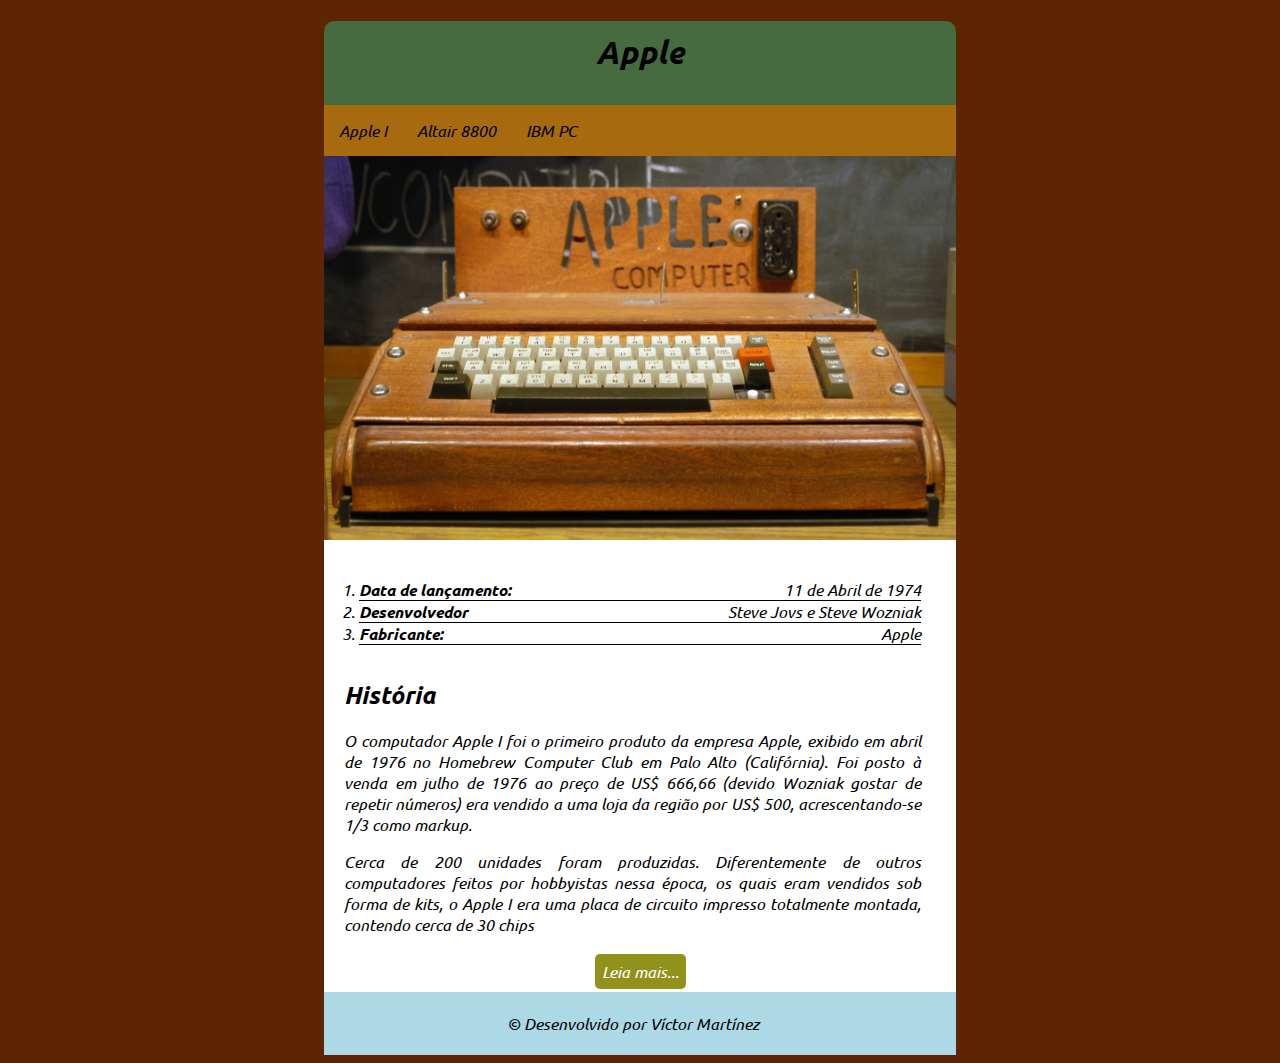
<file: index.html>
<!DOCTYPE html>
<html lang="pt-br">
<head>
    <link rel="preconnect" href="https://fonts.googleapis.com">
    <link rel="preconnect" href="https://fonts.gstatic.com" crossorigin>
    <link
        href="https://fonts.googleapis.com/css2?family=Ubuntu:ital,wght@0,300;0,400;0,500;0,700;1,300;1,400;1,500;1,700&display=swap"
        rel="stylesheet">
    <meta charset="UTF-8">
    <meta name="viewport" content="width=device-width, initial-scale=1.0">
    <link rel="stylesheet" href="css/style.css">
</head>

<body>
    <main>
        <header>
            <h1>Apple</h1>
            <nav>
                <ul id="menu">
                    <li> <a href="">Apple I</a></li>
                    <li> <a href="./index_altair8800.html">Altair 8800</a></li>
                    <li> <a href="./index_IBMPC.html">IBM PC</a></li>

                </ul>
            </nav>
        </header>
        <article>
            <img src="img/Apple_I.jpg" width="320px"
                alt="Esta é uma imagem que descreve o primeiro computador da Marca Apple.">

            <ol>
                <li><b>Data de lançamento:</b><span>11 de Abril de 1974</span></li>

                <li>
                    <b>Desenvolvedor</b>
                    <span>Steve Jovs e Steve Wozniak</span>
                </li>
                <li>
                    <b>Fabricante:</b>
                    <span>Apple</span>
                </li>
            </ol>

            <h2>História</h2>
            <p>O computador Apple I foi o primeiro produto da empresa Apple, exibido em abril de 1976 no Homebrew
                Computer Club em Palo Alto (Califórnia). Foi posto à venda em julho de 1976 ao preço de US$ 666,66
                (devido Wozniak gostar de repetir números) era vendido a
                uma loja da região por US$ 500, acrescentando-se 1/3 como markup.</p>

            <p>
                Cerca de 200 unidades foram produzidas. Diferentemente de outros computadores feitos por hobbyistas
                nessa época, os quais eram vendidos sob forma de kits, o Apple I era
                uma placa de circuito impresso totalmente montada, contendo cerca de 30 chips
            </p>

            <section>
                <a href="https://pt.wikipedia.org/wiki/Apple_I" target="_blank" id="btt">Leia mais...</a>
            </section>

        </article>
        
        <footer>
            <p>&copy; Desenvolvido por Víctor Martínez</p>
        </footer>
    </main>

</body>

</html>
</file>
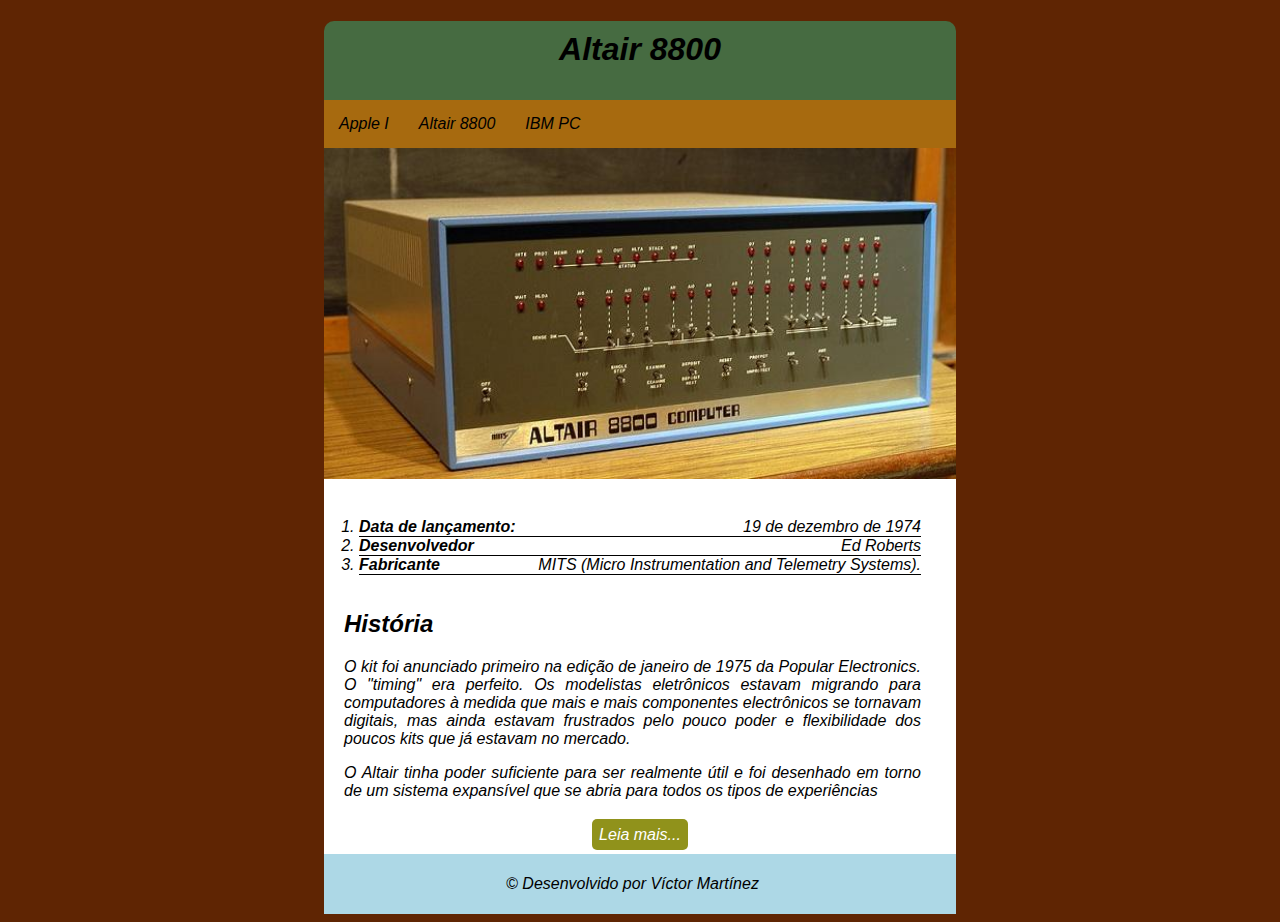
<file: index_altair8800.html>
<!DOCTYPE html>
<html lang="pt-br">

<head>
    <meta charset="UTF-8">
    <meta name="viewport" content="width=device-width, initial-scale=1.0">
    <link rel="stylesheet" href="css/style.css">
    <title>Document</title>
</head>

<body>

    <main>
        <header>
            <h1>Altair 8800</h1>
            <nav>
                <ul id="menu">
                    <li> <a href="./index.html">Apple I</a></li>
                    <li> <a href=>Altair 8800</a></li>
                    <li> <a href="./index_IBMPC.html">IBM PC</a></li>
                </ul>
            </nav>
        </header>

        <article>

            <img src="img/altair-8800.jpg" width="320px"
                alt="Este é uma imagem que descreve o primeiro computador Altair 8800.">
            <ol>
                <li>
                    <b>Data de lançamento:</b>
                    <span>19 de dezembro de 1974</span>
                </li>
                <li>
                    <b>Desenvolvedor</b>
                    <span>Ed Roberts</span>
                </li>
                <li>
                    <b>Fabricante</b>
                    <span>MITS (Micro Instrumentation and Telemetry Systems).</span>
                </li>
    </ol>

    <h2>História</h2>
    <p>O kit foi anunciado primeiro na edição de janeiro de 1975 da Popular Electronics. O "timing" era perfeito. Os modelistas eletrônicos estavam migrando para computadores à medida que mais e mais componentes electrônicos se tornavam digitais, mas ainda estavam frustrados pelo pouco poder e flexibilidade 
        dos poucos kits que já estavam no mercado.</p>

         <p>
            O Altair tinha poder suficiente para ser realmente útil e foi desenhado em torno de um sistema expansível que se abria para todos os tipos de experiências
         </p>
         
         <section>
           <a href="https://pt.wikipedia.org/wiki/Altair_8800 " target="_blank" id="btt">Leia mais...</a> 
         </section>

</article>

        <footer>
            <p>&copy; Desenvolvido por Víctor Martínez</p>
        </footer>
    </main>
</body>

</html>
</file>
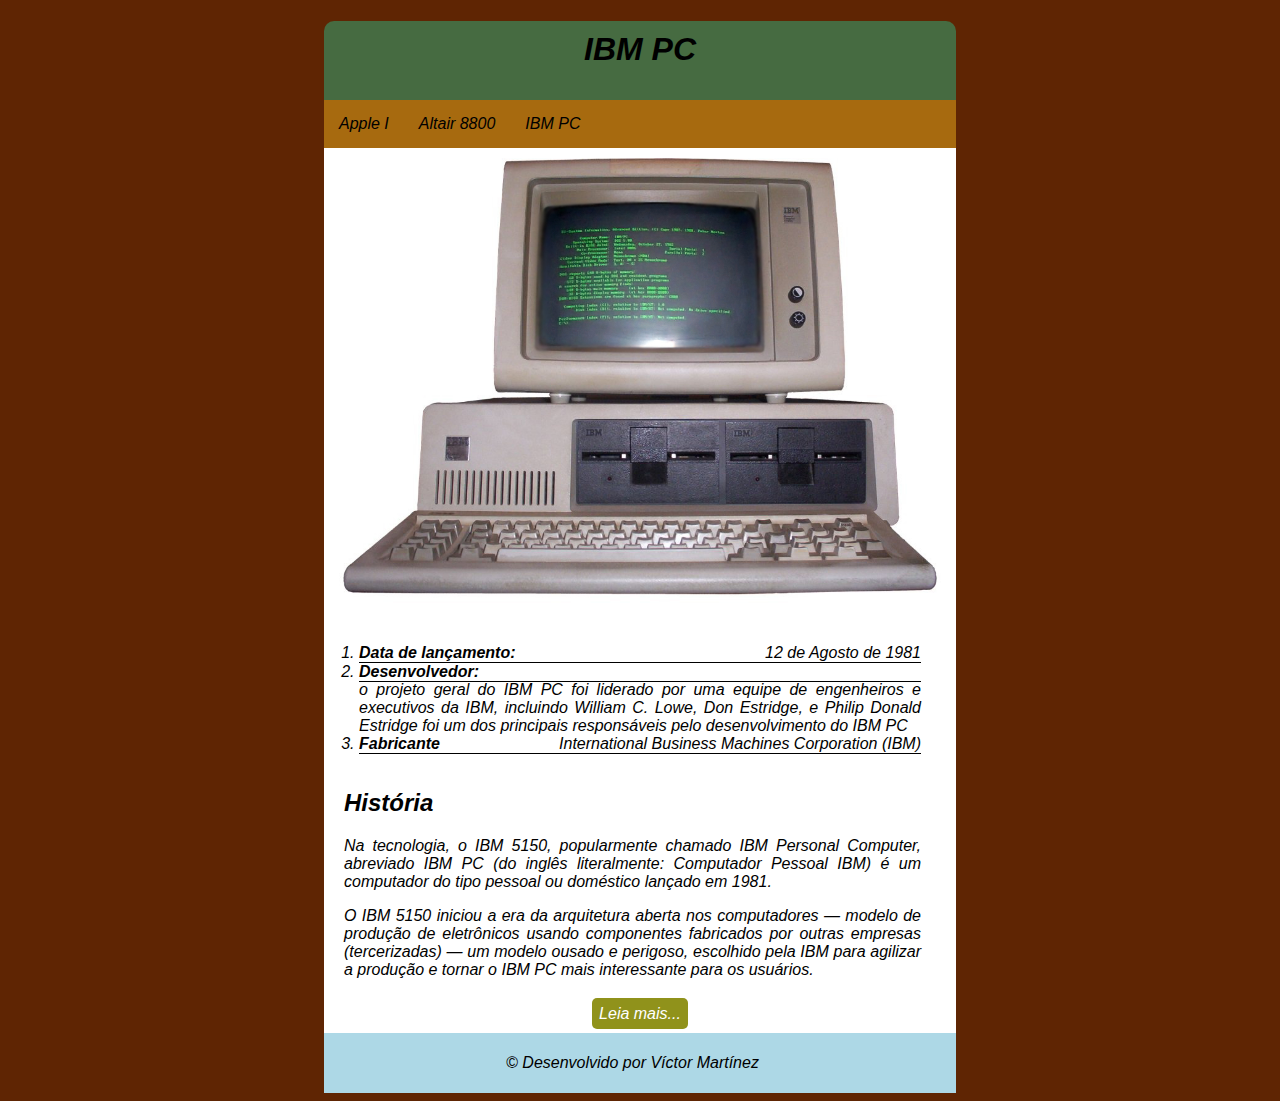
<file: index_IBMPC.html>
<!DOCTYPE html>
<html lang="pt-br">

<head>
    <meta charset="UTF-8">
    <meta name="viewport" content="width=device-width, initial-scale=1.0">
    <link rel="stylesheet" href="css/style.css">
    <title>Document</title>
</head>

<body>

    <main>
        <header>
            <h1>IBM PC</h1>
            <nav>
                <ul id="menu">
                    <li> <a href="./index.html">Apple I</a></li>
                    <li> <a href="./index_altair8800.html">Altair 8800</a></li>
                    <li> <a href="">IBM PC</a></li>
                </ul>
            </nav>
        </header>

        <article>

            <img src="img/IBM_PC.jpg" width="320px" alt="">

            <ol>
                <li>
                    <b>Data de lançamento:</b>
                    <span>12 de Agosto de 1981</span>
                </li>
                <li>
                    <b>Desenvolvedor:</b>
                    <span>o projeto geral do IBM PC foi liderado por uma equipe de engenheiros e executivos da IBM,
                        incluindo William C. Lowe, Don Estridge, e Philip Donald Estridge foi um dos
                        principais responsáveis pelo desenvolvimento do IBM PC </span>
                </li>
                <li>
                    <b>Fabricante</b>
                    <span>International Business Machines Corporation (IBM)</span>
                </li>
            </ol>

            <h2>História</h2>
            <p>Na tecnologia, o IBM 5150, popularmente chamado IBM Personal Computer, abreviado IBM PC (do inglês
                literalmente: Computador Pessoal IBM) é um computador do tipo pessoal ou doméstico lançado em 1981.</p>

            <p>
                O IBM 5150 iniciou a era da arquitetura aberta nos computadores — modelo de produção de eletrônicos
                usando componentes fabricados por outras empresas (tercerizadas) —
                um modelo ousado e perigoso, escolhido pela IBM para agilizar a produção e tornar o IBM PC mais
                interessante para os usuários.
            </p>

            <section>
                <a href="https://pt.wikipedia.org/wiki/IBM_PC" target="_blank" id="btt">Leia mais...</a>
            </section>

        </article>

        <footer>
            <p>&copy; Desenvolvido por Víctor Martínez</p>
        </footer>

    </main>
</body>

</html>
</file>
<file: css/style.css>
header{
    background-color: #466b41;
    margin: auto;
    border-radius: 10px;
   }
  
header h1{
    
    text-align: center;
    color: #000000;
    padding: 10px;
}

#menu{
    background-color: #a76a0f;
    list-style-type: none;
    padding: 0px;
    margin: 0px;
    overflow: hidden;
    
}

#menu li{
    float: left;
}

#menu li a{
    display: block;
    text-align: center;
    padding: 15px;
    text-decoration: none;
    color: #000000;
    transition: 0.5s;
}

#menu li a:hover{
    transition: 0.5s;
    background-color: #4a9ab4;
    color: #ffffff;
}

body{
 font-family: "Ubuntu", sans-serif;
  font-weight: 400;
  font-style: italic;
    background-color: #5f2503;
}

article{
    background-color: #ffffff;
    text-align: justify;
    margin: auto;
    
}

ol{
    padding: 0px;
    margin: 35px;

}

ol li span{
    float: right;
}

ol li{
    border-bottom:  1px solid #000000;
}

img{
    width: 100%;
}

h2, p{

margin-left: 20px;
margin-right: 35px;
}

section{
    text-align: center;
    padding: 10px;
    }

#btt{

    text-decoration: none;
    background-color: #90921b;
    color: #ffffff;
    border-radius: 5px;
    padding: 7px;
    transition: 0.5s;
}

#btt:hover{
    transition: 0.5s;
    background-color:  #174d5f
}

footer{
    text-align: center;
    background-color: #add8e6;
    margin: auto; 
/*top left bottom right*/
    padding: 5px 0px 5px 0px;
}

header, article, footer{
    width: 50%;
}
</file>
